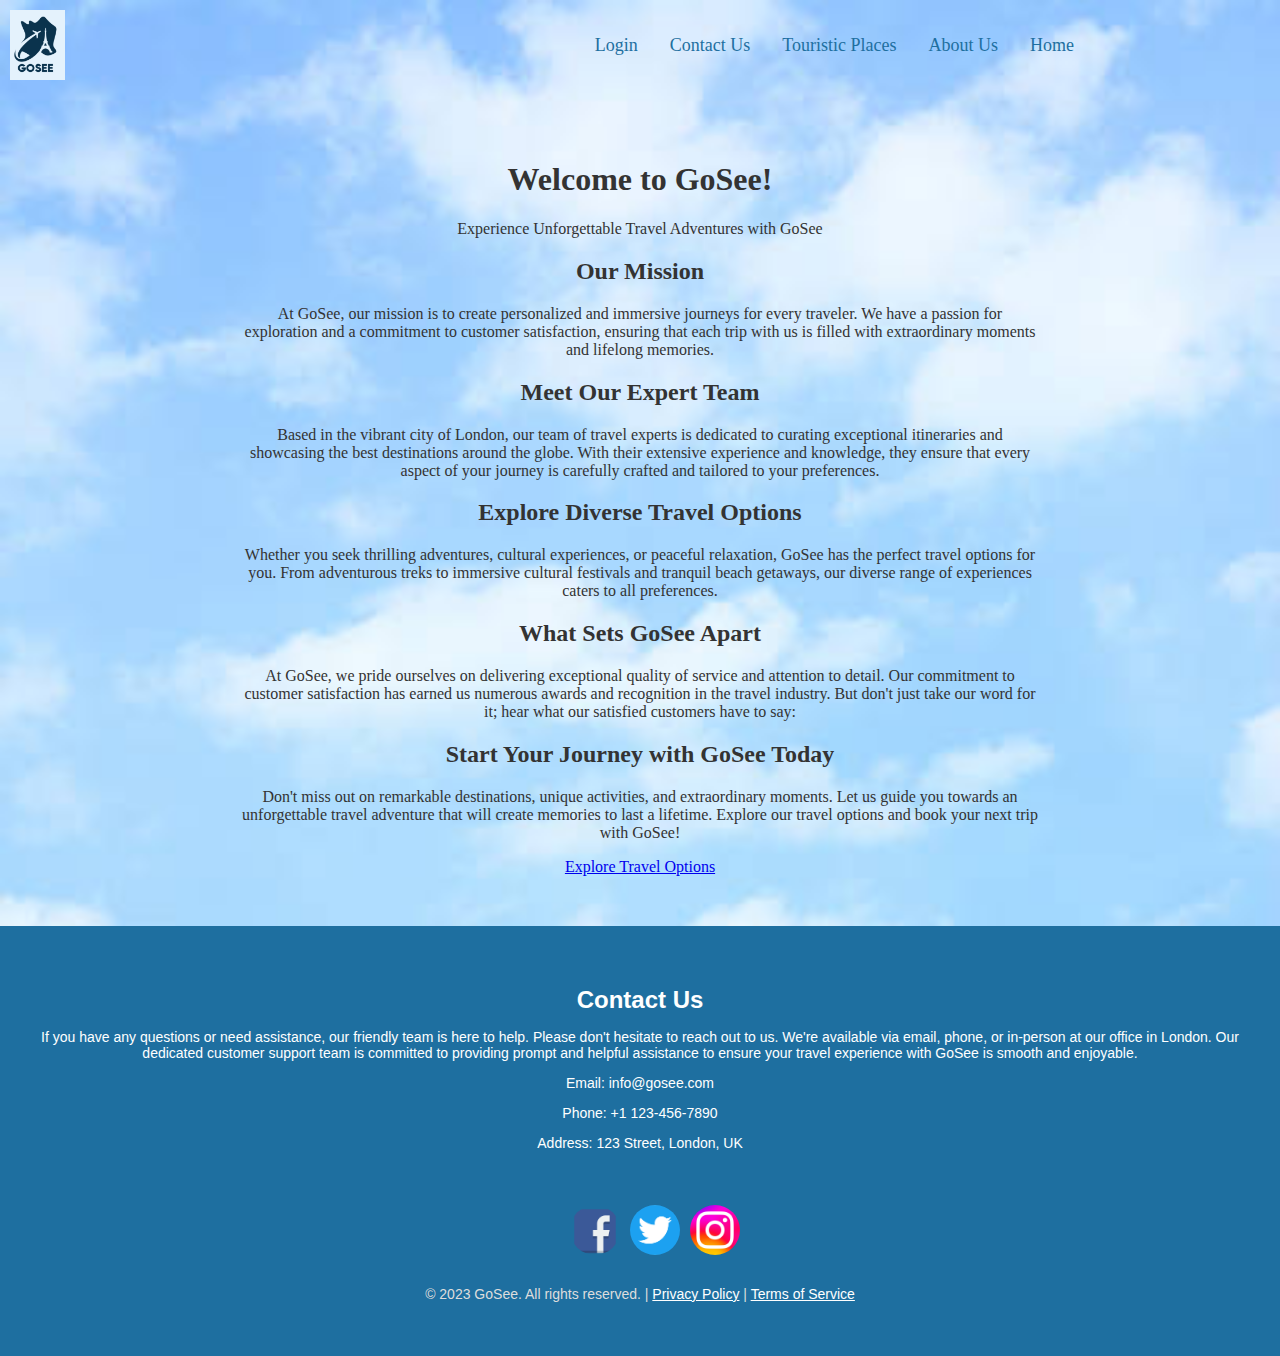
<file: aboutUs.html>
﻿<!DOCTYPE html>
<html>
<head>
    <title>About Us - GoSee</title>
    <link rel="stylesheet" href="aboutus.css">
    <link rel="icon" type="image/x-icon" href="images/favicon(1).ico">
    <link rel="preconnect" href="https://fonts.googleapis.com">
    <link rel="preconnect" href="https://fonts.gstatic.com" crossorigin>
    <link href="https://fonts.googleapis.com/css2?family=Pacifico&display=swap" rel="stylesheet">
</head>
<body>
    <header>
        <nav class="navigation">
            <div class="logo">
                <img src="images/ico.ico" alt="Logo">
            </div>
            <ul class="menu">
                <li><a href="index.html">Home</a></li>
                <li><a href="aboutUs.html">About Us</a></li>
                <li><a href="touristic_places.html">Touristic Places</a></li>
                <li><a  href="#contact">Contact Us</a></li>
                <li><a href="HtmlPage1.html">Login</a></li>
            </ul>
        </nav>
    </header>

    <main>
        <section class="section-about-us">
            <div class="main-container">
                <h1>Welcome to GoSee!</h1>
                <p>Experience Unforgettable Travel Adventures with GoSee</p>

                <h2>Our Mission</h2>
                <p>At GoSee, our mission is to create personalized and immersive journeys for every traveler. We have a passion for exploration and a commitment to customer satisfaction, ensuring that each trip with us is filled with extraordinary moments and lifelong memories.</p>

                <h2>Meet Our Expert Team</h2>
                <p>Based in the vibrant city of London, our team of travel experts is dedicated to curating exceptional itineraries and showcasing the best destinations around the globe. With their extensive experience and knowledge, they ensure that every aspect of your journey is carefully crafted and tailored to your preferences.</p>

                <h2>Explore Diverse Travel Options</h2>
                <p>Whether you seek thrilling adventures, cultural experiences, or peaceful relaxation, GoSee has the perfect travel options for you. From adventurous treks to immersive cultural festivals and tranquil beach getaways, our diverse range of experiences caters to all preferences.</p>

                <h2>What Sets GoSee Apart</h2>
                <p>At GoSee, we pride ourselves on delivering exceptional quality of service and attention to detail. Our commitment to customer satisfaction has earned us numerous awards and recognition in the travel industry. But don't just take our word for it; hear what our satisfied customers have to say:</p>
                <!-- Testimonials or customer reviews can be added here -->

                <h2>Start Your Journey with GoSee Today</h2>
                <p>Don't miss out on remarkable destinations, unique activities, and extraordinary moments. Let us guide you towards an unforgettable travel adventure that will create memories to last a lifetime. Explore our travel options and book your next trip with GoSee!</p>
                <a href="touristic_places.html" class="btn-primary">Explore Travel Options</a>


            </div>
        </section>
    </main>
    <footer>
        <div  id="contact" class="footer-content">
            <div class="footer-section">
                <h2>Contact Us</h2>
                <p>
                    If you have any questions or need assistance, our friendly team is here to help.
                    Please don't hesitate to reach out to us.
                    We're available via email, phone, or in-person at our office in London.
                    Our dedicated customer support team is committed to providing
                    prompt and helpful assistance to ensure your travel experience with GoSee is smooth and enjoyable.
                </p>
                <p>Email: info@gosee.com</p>
                <p>Phone: +1 123-456-7890</p>
                <p>Address: 123 Street, London, UK</p>
            </div>
        </div>
        <div class="social-icons">
            <ul>
                <li><a href="#"><img  class ="footer-logo"src="images/fb.png" alt="Facebook"></a></li>
                <li><a href="#"><img class ="footer-logo" src="images/tw.png" alt="Twitter"></a></li>
                <li><a href="#"><img  class ="footer-logo" src="images/in.png" alt="Instagram"></a></li>
            </ul>
        </div>
        <div class="additional-content">
            <p>&copy; 2023 GoSee. All rights reserved. | <a href="#">Privacy Policy</a> | <a href="#">Terms of Service</a></p>
        </div>
    </footer>

</body>
</html>
</file>
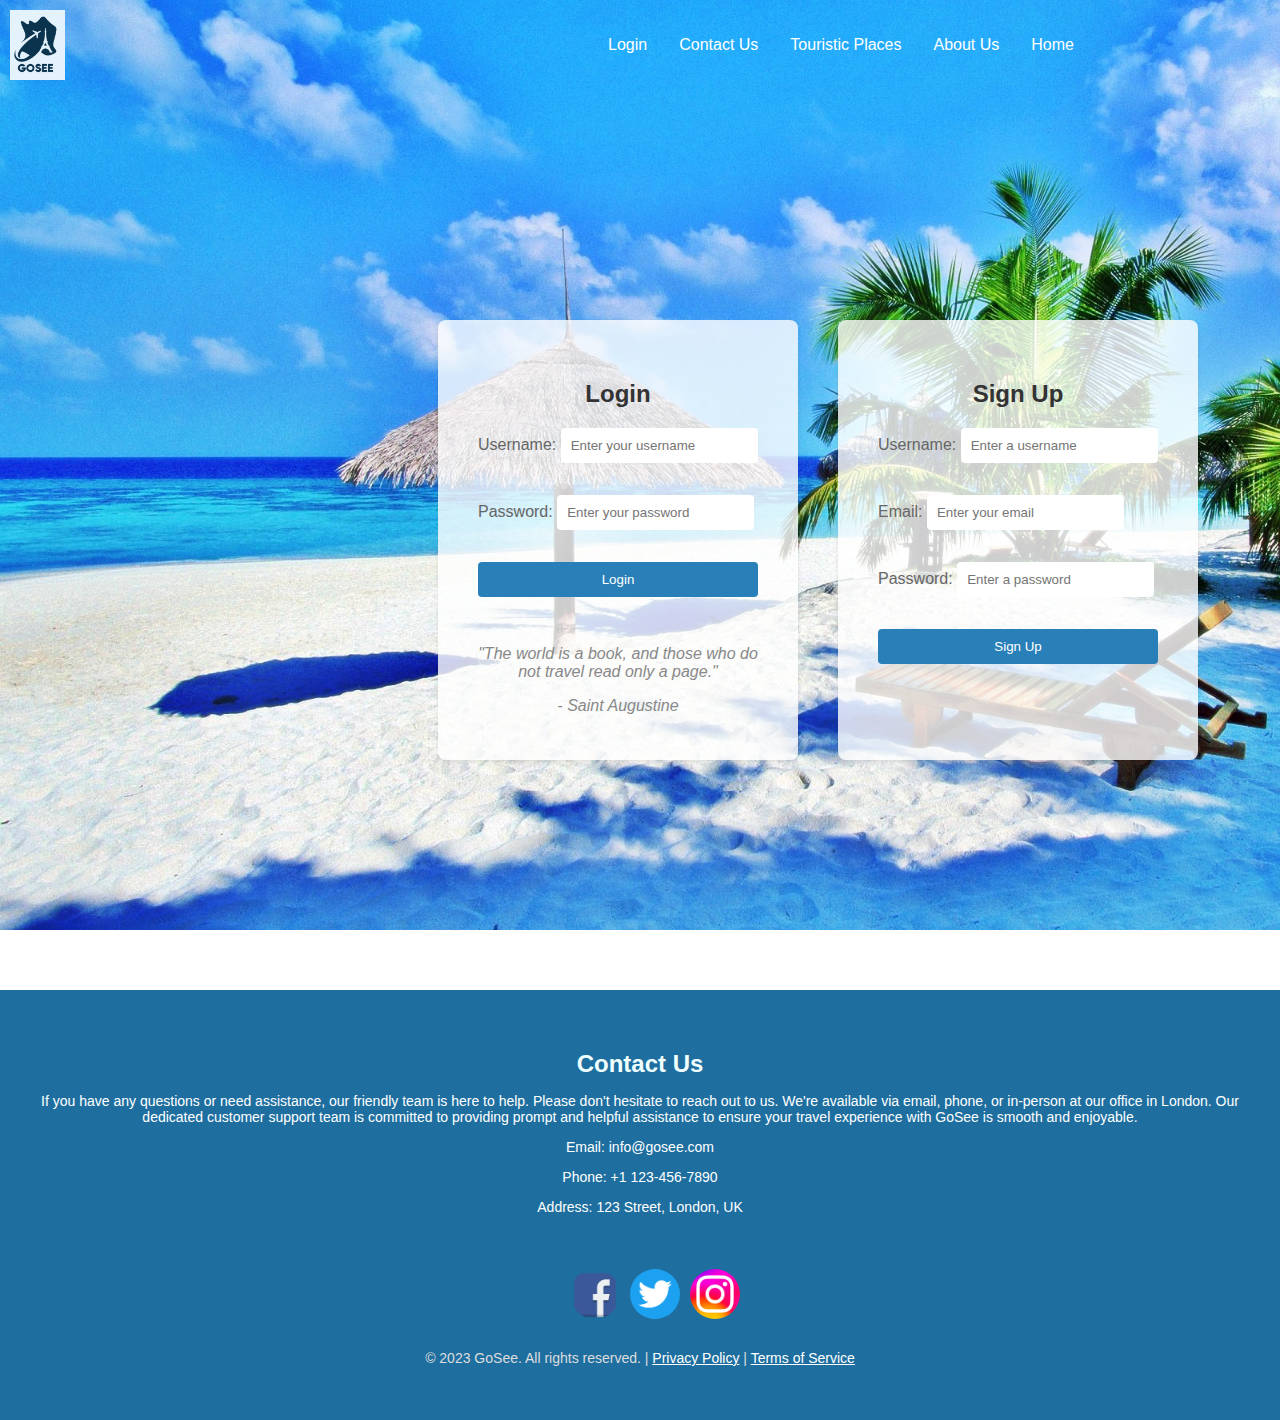
<file: HtmlPage1.html>
﻿<!DOCTYPE html>
<html>
<head>
    <title>GoSee</title>
    <link rel="stylesheet" href="StyleSheet1.css">
    <link rel="preconnect" href="https://fonts.googleapis.com">
    <link rel="preconnect" href="https://fonts.gstatic.com" crossorigin>
    <link href="https://fonts.googleapis.com/css2?family=Pacifico&display=swap" rel="stylesheet">
    <link rel="icon" type="image/x-icon" href="images/favicon(1).ico">
</head>
<body>
    <header>
        <nav class="navigation">
            <div class="logo">
                <img src="images/ico.ico" alt="Logo">
            </div>
            <ul class="menu">
                <li><a href="index.html">Home</a></li>
                <li><a href="aboutUs.html">About Us</a></li>
                <li><a href="touristic_places.html">Touristic Places</a></li>
                <li><a href="#contact">Contact Us</a></li>
                <li><a href="HtmlPage1.html">Login</a></li>

            </ul>
        </nav>
    </header>



    <main>
        <h1 class="site-title">GoSee</h1>

        <div class="container">
            <div class="form-container">
                <h2>Login</h2>
                <form>
                    <div class="form-group">
                        <label for="login-username">Username:</label>
                        <input type="text" id="login-username" name="login-username" placeholder="Enter your username">
                    </div>

                    <div class="form-group">
                        <label for="login-password">Password:</label>
                        <input type="password" id="login-password" name="login-password" placeholder="Enter your password">
                    </div>

                    <input type="submit" value="Login" class="btn-primary">

                    <div class="quote">
                        <p>"The world is a book, and those who do not travel read only a page."</p>
                        <p>- Saint Augustine</p>
                    </div>
                </form>
            </div>


            <div class="form-container">
                <h2>Sign Up</h2>
                <form>
                    <div class="form-group">
                        <label for="signup-username">Username:</label>
                        <input type="text" id="signup-username" name="signup-username" placeholder="Enter a username">
                    </div>

                    <div class="form-group">
                        <label for="signup-email">Email:</label>
                        <input type="email" id="signup-email" name="signup-email" placeholder="Enter your email">
                    </div>

                    <div class="form-group">
                        <label for="signup-password">Password:</label>
                        <input type="password" id="signup-password" name="signup-password" placeholder="Enter a password">
                    </div>

                    <input type="submit" value="Sign Up" class="btn-primary">
                </form>
            </div>
        </div>

    </main>

    <footer>
        <div id="contact" class="footer-content">
            <div class="footer-section">
                <h2>Contact Us</h2>
                <p>
                    If you have any questions or need assistance, our friendly team is here to help.
                    Please don't hesitate to reach out to us.
                    We're available via email, phone, or in-person at our office in London.
                    Our dedicated customer support team is committed to providing
                    prompt and helpful assistance to ensure your travel experience with GoSee is smooth and enjoyable.
                </p>
                <p>Email: info@gosee.com</p>
                <p>Phone: +1 123-456-7890</p>
                <p>Address: 123 Street, London, UK</p>
            </div>
        </div>
        <div class="social-icons">
            <ul>
                <li><a href="#"><img class="footer-logo" src="images/fb.png" alt="Facebook"></a></li>
                <li><a href="#"><img class="footer-logo" src="images/tw.png" alt="Twitter"></a></li>
                <li><a href="#"><img class="footer-logo" src="images/in.png" alt="Instagram"></a></li>
            </ul>
        </div>
        <div class="additional-content">
            <p>&copy; 2023 GoSee. All rights reserved. | <a href="#">Privacy Policy</a> | <a href="#">Terms of Service</a></p>
        </div>
    </footer>

</body>
    

</html>
</file>
<file: aboutus.css>
﻿/* Add CSS styles for the About Us page */
header {
    background-color: transparent;
    position: relative;
}

.navigation {
    width: 100%;
    display: flex;
    align-items: center;
    justify-content: space-between;
    padding: 10px;
}

.site-title {
    position: relative;
    font-size: 90px;
    color: #fff;
    font-family: 'Pacifico', cursive;
    letter-spacing: 2px;
    text-shadow: 2px 2px 4px rgba(0, 0, 0, 0.3);
    margin: 0;
    margin-bottom: 50px;
    opacity: 0;
    animation: fade-in-out 4s infinite;
}

@keyframes fade-in-out {
    0%, 100% {
        opacity: 0;
    }

    50% {
        opacity: 1;
    }
}

.logo {
    display: flex;
    align-items: center;
}

    .logo img {
        height: 70px;
        width: auto;
        max-width: 100%;
        margin-right: 10px;
    }

.menu {
    list-style-type: none;
    margin: 0;
    padding: 0;
    overflow: hidden;
    background-color: transparent;
    margin-right: 200px; /* Adjust the value as needed */
}

    .menu li {
        float: right;
    }

        .menu li a {
            display: block;
            color: #1e6fa0;
            text-align: center;
            padding: 14px 16px;
            text-decoration: none;
            transition: background-color 0.3s ease;
            font-size: 18px;
        }

            .menu li a:hover {
                background-color: rgba(255, 255, 255, 0.2);
                animation: menu-item-hover 0.3s;
                color: #1e6fa0;
            }

@keyframes menu-item-hover {
    0% {
        transform: scale(1);
    }

    50% {
        transform: scale(1.1);
    }

    100% {
        transform: scale(1);
    }
}

.menu li a.active {
    background-color: rgba(255, 255, 255, 0.4);
    color: #1e6fa0;
}

/* Section 1: Introduction */
body {
    background-image: url('images/homecover7.jpg');
    background-repeat: no-repeat;
    background-size: cover;
    background-position: top center;
    padding: 0;
    margin: 0;
    text-align: center;
    color: #333;
}

.main-container {
    max-width: 800px;
    margin: 0 auto;
    padding: 50px;
}

.section1 {
    text-align: center;
    margin-bottom: 50px;
    background-color: rgba(255, 255, 255, 0.9);
    padding: 20px;
    border-radius: 8px;
    box-shadow: 0 2px 4px rgba(0, 0, 0, 0.1);
}

    .section1 h1 {
        font-size: 48px;
        color: #333;
        margin-bottom: 20px;
    }

    .section1 p {
        font-size: 18px;
        color: #666;
        line-height: 1.5;
        margin-bottom: 20px;
    }

.section2 {
    text-align: center;
    margin-bottom: 50px;
    background-color: rgba(255, 255, 255, 0.9);
    padding: 20px;
    border-radius: 8px;
    box-shadow: 0 2px 4px rgba(0, 0, 0, 0.1);
}

    .section2 h2 {
        font-size: 36px;
        color: #333;
        margin-bottom: 20px;
    }

    .section2 p {
        font-size: 18px;
        color: #666;
        line-height: 1.5;
        margin-bottom: 20px;
    }

.section3 {
    text-align: center;
    margin-bottom: 50px;
    background-color: rgba(255, 255, 255, 0.9);
    padding: 20px;
    border-radius: 8px;
    box-shadow: 0 2px 4px rgba(0, 0, 0, 0.1);
}

    .section3 h2 {
        font-size: 36px;
        color: #333;
        margin-bottom: 20px;
    }

.team-members {
    display: flex;
    justify-content: center;
    flex-wrap: wrap;
}

.team-member {
    width: 200px;
    margin: 20px;
    padding: 10px;
    background-color: #fff;
    border-radius: 8px;
    box-shadow: 0 2px 4px rgba(0, 0, 0, 0.1);
    transition: transform 0.3s, box-shadow 0.3s;
}

    .team-member:hover {
        transform: translateY(-5px);
        box-shadow: 0 8px 16px rgba(0, 0, 0, 0.1);
    }

    .team-member img {
        width: 100%;
        height: auto;
        border-radius: 50%;
    }

    .team-member h3 {
        font-size: 18px;
        color: #333;
        margin-top: 10px;
        margin-bottom: 5px;
    }

    .team-member p {
        font-size: 14px;
        color: #666;
        margin-bottom: 0;
    }

.section4 {
    text-align: center;
    background-color: rgba(255, 255, 255, 0.9);
    padding: 20px;
    border-radius: 8px;
    box-shadow: 0 2px 4px rgba(0, 0, 0, 0.1);
}

    .section4 h2 {
        font-size: 36px;
        color: #333;
        margin-bottom: 20px;
    }

.contact-info {
    display: flex;
    justify-content: center;
    align-items: center;
    flex-wrap: wrap;
}

    .contact-info p {
        font-size: 18px;
        color: #666;
        line-height: 1.5;
        margin-bottom: 10px;
    }

    .contact-info .icon {
        margin-right: 10px;
        color: #333;
        font-size: 24px;
    }

        .contact-info .icon:hover {
            color: #ff6b6b;
            animation: icon-hover 0.3s;
        }

@keyframes icon-hover {
    0% {
        transform: scale(1);
    }

    50% {
        transform: scale(1.1);
    }
}
footer {
    background-color: #1e6fa0;
    color: #fff;
    padding: 40px 0;
    font-family: Arial, sans-serif;
    font-size: 14px;
    text-align: center;
}


.footer-content {
    display: flex;
    flex-wrap: wrap;
    justify-content: center; /* Updated to center align the content */
    max-width: 1200px;
    margin: 0 auto;
}

.footer-section {
    flex: 0 0 100%; /* Updated to occupy full width */
    margin-bottom: 30px;
    text-align: center; /* Added to center align the section */
}

    .footer-section h2 {
        font-size: 24px;
        margin-bottom: 15px;
    }

    .footer-section p {
        margin-bottom: 10px;
    }

.social-icons {
    display: flex;
    justify-content: center;
    align-items: center;
}

    .social-icons ul {
        list-style: none;
        display: flex;
        align-items: center;
    }

    .social-icons li {
        margin-right: 10px;
    }

    .social-icons a {
        display: inline-block;
        position: relative;
        transition: transform 0.3s;
    }

        .social-icons a:hover {
            transform: scale(1.2);
        }

.footer-logo {
    width: 50px;
    height: auto;
    border-radius: 50%;
    object-fit: cover;
}

.additional-content p {
    color: #ddd;
}

.additional-content a {
    color: #fff;
    text-decoration: underline;
    transition: color 0.3s;
}

    .additional-content a:hover {
        color: #ffd700;
    }
</file>
<file: StyleSheet1.css>
﻿/* Add CSS styles for the login and sign-up forms */
/* Add CSS styles for the login and sign-up forms */
body {
    font-family: Arial, sans-serif;
    margin: 0;
    padding: 0;
    background-image: url(images/cover2.jpg);
    background-repeat: no-repeat;
    background-size: cover;
    background-position: center center;
    height: 100vh; /* Add this line to set the body height to the viewport height */
    overflow-x: hidden; /* Add this line to hide horizontal scrollbar */
}


header {
    background-color: transparent;
    position: relative;
}

.navigation {
    width: 100%;
    display: flex;
    align-items: center;
    justify-content: space-between;
    padding: 10px;

}
.homebutton{
    margin-right=200px;
}
.site-title {
    position: relative;
    font-size: 90px;
    color: #fff;
    font-family: 'Pacifico', cursive;
    letter-spacing: 2px;
    text-shadow: 2px 2px 4px rgba(0, 0, 0, 0.3);
    margin: 0;
    margin-bottom: 500px;
    margin-right: 100px;
    opacity: 0;
    animation: fade-in-out 4s infinite;
}

@keyframes fade-in-out {
    0%, 100% {
        opacity: 0;
    }

    50% {
        opacity: 1;
    }
}



.logo {
    display: flex;
    align-items: center;
}

    .logo img {
        height: 70px;
        width: auto;
        max-width: 100%;
        margin-right: 10px;
    }

.menu {
    list-style-type: none;
    margin: 0;
    padding: 0;
    overflow: hidden;
    background-color: transparent;
    margin-right: 200px; /* Adjust the value as needed */
}


    .menu li {
        float: right;
    }

        .menu li a {
            display: block;
            color: #fff;
            text-align: center;
            padding: 14px 16px;
            text-decoration: none;
            transition: background-color 0.3s ease;
        }

            .menu li a:hover {
                background-color: rgba(255, 255, 255, 0.2);
                animation: menu-item-hover 0.3s;
            }

@keyframes menu-item-hover {
    0% {
        transform: scale(1);
    }

    50% {
        transform: scale(1.1);
    }

    100% {
        transform: scale(1);
    }
}


            .menu li a.active {
                background-color: rgba(255, 255, 255, 0.4);
            }

main {
    display: flex;
    justify-content: center;
    align-items: center;
    height: 100vh;
}

.container {
    display: flex;
    justify-content: space-between;
    max-width: 800px;
}

.form-container {
    background-color: rgba(255, 255, 255, 0.8); /* Adjust the opacity value as desired */
    border-radius: 8px;
    padding: 40px;
    margin: 20px;
    width: 300px;
    box-shadow: 0 2px 4px rgba(0, 0, 0, 0.1);
}


h2 {
    text-align: center;
    margin-bottom: 20px;
    color: #333;
}

form {
    display: flex;
    flex-direction: column;
}

.form-group {
    margin-bottom: 20px;
}

label {
    color: #666;
}

input[type="text"],
input[type="password"],
input[type="email"],
input[type="submit"] {
    padding: 10px;
    margin-bottom: 12px;
    border: none;
    border-radius: 4px;
}

input[type="submit"] {
    background-color: #2980b9;
    color: #fff;
    cursor: pointer;
}

    input[type="submit"]:hover {
        background-color: #1e6fa0;
        transform: scale(1.1); /* Add this line to scale up the button */
        transition: transform 0.3s; /* Add this line to create a smooth transition */
    }


.quote {
    text-align: center;
    margin-top: 20px;
    font-style: italic;
    color: #888;
}

    .quote p {
        margin-bottom: 5px;
    }
footer {
    background-color: #1e6fa0;
    color: #fff;
    padding: 40px 0;
    font-family: Arial, sans-serif;
    font-size: 14px;
    text-align: center;
}


.footer-content {
    display: flex;
    flex-wrap: wrap;
    justify-content: center; /* Updated to center align the content */
    max-width: 1200px;
    margin: 0 auto;
}

.footer-section {
    flex: 0 0 100%; /* Updated to occupy full width */
    margin-bottom: 30px;
    text-align: center; /* Added to center align the section */
}

    .footer-section h2 {
        font-size: 24px;
        margin-bottom: 15px;
        color:azure;
    }

    .footer-section p {
        margin-bottom: 10px;
    }

.social-icons {
    display: flex;
    justify-content: center;
    align-items: center;
}

    .social-icons ul {
        list-style: none;
        display: flex;
        align-items: center;
    }

    .social-icons li {
        margin-right: 10px;
    }

    .social-icons a {
        display: inline-block;
        position: relative;
        transition: transform 0.3s;
    }

        .social-icons a:hover {
            transform: scale(1.2);
        }

.footer-logo {
    width: 50px;
    height: auto;
    border-radius: 50%;
    object-fit: cover;
}

.additional-content p {
    color: #ddd;
}

.additional-content a {
    color: #fff;
    text-decoration: underline;
    transition: color 0.3s;
}

    .additional-content a:hover {
        color: #ffd700;
    }
</file>
